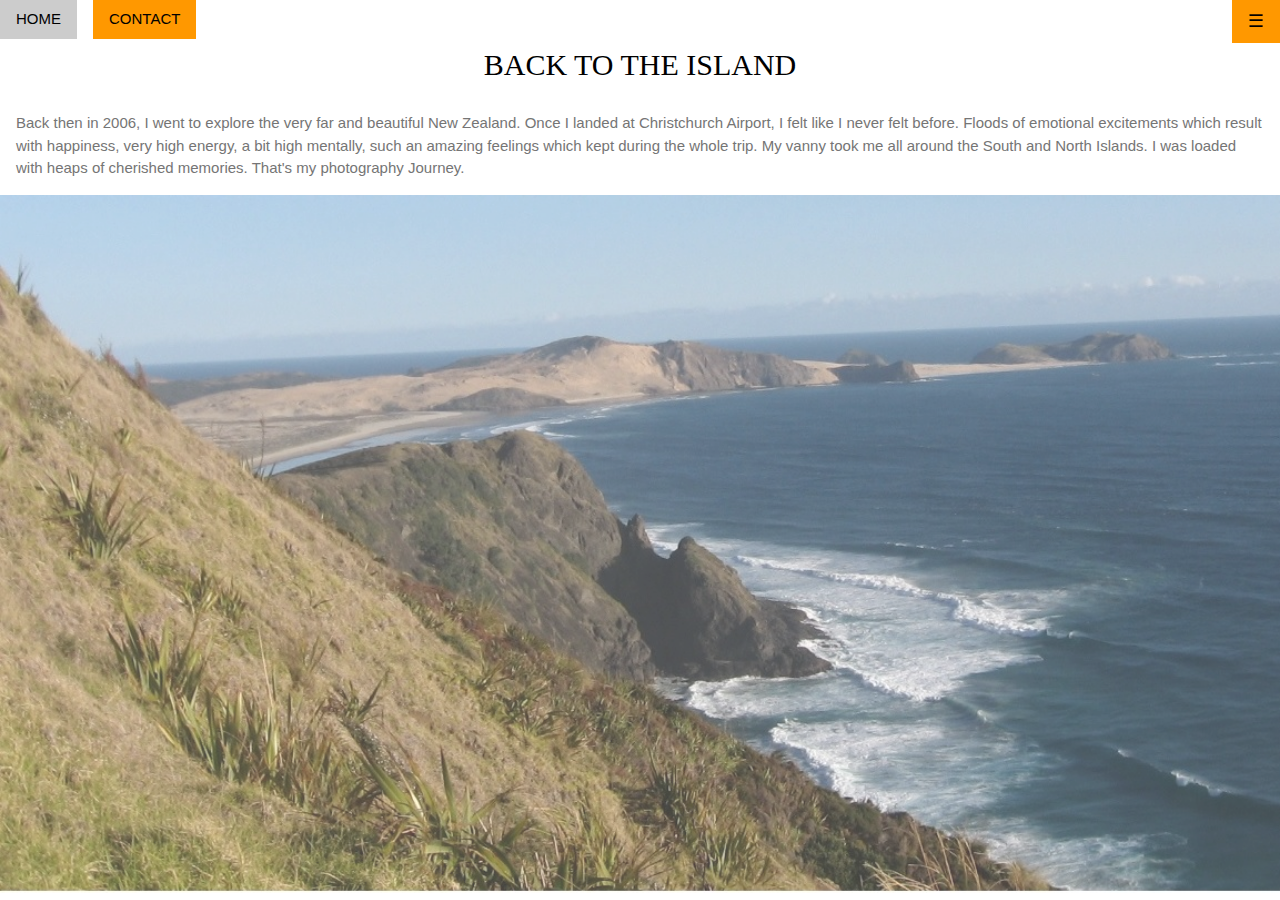
<file: index.html>
<!DOCTYPE html>
<html lang="en">
	<Head>
	<meta charset="UTF-8">
	<title>MY STORY</title>
	<meta name="viewport" content="width=device-width,initial-scale=1">
	<link rel="stylesheet" href="https://www.w3schools.com/w3css/4/w3.css">
	
	<link rel="shortcut icon" href="images/favicon.ico" type="image/x-icon">
	<link rel="icon" href="Images/favicon.ico" type="image/x-icon">
	<style>
		body {font-family: 'Niconne', cursive, ;} 
		h1,h2,h3	{font-family: 'Niconne', cursive; }
	</style>
	</Head>
	
	<body>

	<!-- HOME tab Sits on left top corner) -->
	<div class="w3-top w3-bar">
		<a href="#home"	 		class="w3-bar-item w3-button w3-padding w3-orange w3-margin-right ">HOME</a>
		<a href="contact.html"  class="w3-bar-item w3-button w3-padding w3-orange w3-margin-right">CONTACT</a>
		
		<!-- Create  top corner) -->
		<div class="w3-sidebar w3-bar-block w3-card w3-animate-right" style="display:none;right:0;" id="rightMenu">
		<button onclick="closeRightMenu()" class="w3-bar-item w3-button w3-panel w3-hover-green w3-black w3-large">Close &times;</button>
		
		<a href="auckland.html" 			class="w3-bar-item w3-button w3-hover-red">			AUCKLAND</a>
			<a href="coromondel peninsula.html"	class="w3-bar-item w3-button w3-hover-purple">	COROMONDEL PENINSULA</a>
			<a href="funny.html"				class="w3-bar-item w3-button w3-hover-green">	FUNNY</a>
			<a href="hanmer springs.html" 		class="w3-bar-item w3-button w3-hover-blue">	HANMER SPRINGS</a>
			<a href="local animals.html" 		class="w3-bar-item w3-button w3-hover-cyan">	LOCAL ANIMALS</a>
			<a href="local transportation.html" class="w3-bar-item w3-button w3-hover-teal">	LOCAL TRANSPORTATION</a>
			<a href="post cards.html" 			class="w3-bar-item w3-button w3-hover-khaki">	POST CARDS</a>
			<a href="rotorua.html" 				class="w3-bar-item w3-button w3-hover-yellow">	ROTORUA</a>
			<a href="waterfalls.html" 			class="w3-bar-item w3-button w3-hover-brown"> 	WATERFALLS</a>
			</div>

		<div class="w3-white">
		<button class="w3-button w3-orange w3-large w3-right" onclick="openRightMenu()">&#9776;</button>
		</div>
	</div>


	<!-- Start Content -->
	<div id="home"">
	</div>
	
	<!-- TITLE plus Image -->
	<div class="w3-padding-top-32">
	<h2 class="w3-center">BACK TO THE ISLAND</h2>
	<div class="w3-container w3-text-grey">
	<p>Back then in 2006, I went to explore the very far and beautiful New Zealand. Once I landed at Christchurch Airport, I felt like I never felt before. Floods of emotional excitements which result with happiness, very high energy, a bit high mentally, such an amazing feelings which kept during the whole trip.
		My vanny took me all around the South and North Islands. I was loaded with heaps of cherished memories. That's my photography Journey.</p>
	</div>
		<img src="images/elements01.jpg" class=" w3-image w3-opacity-min" alt="NZ BEACH" style="width:100%">
	</div>
		
	
	 

	<!-- End Content -->
	<script>
	function openRightMenu() {
	document.getElementById("rightMenu").style.display = "block";
	}

	function closeRightMenu() {
	document.getElementById("rightMenu").style.display = "none";
	}
	</script>

</body>
</html>
</file>
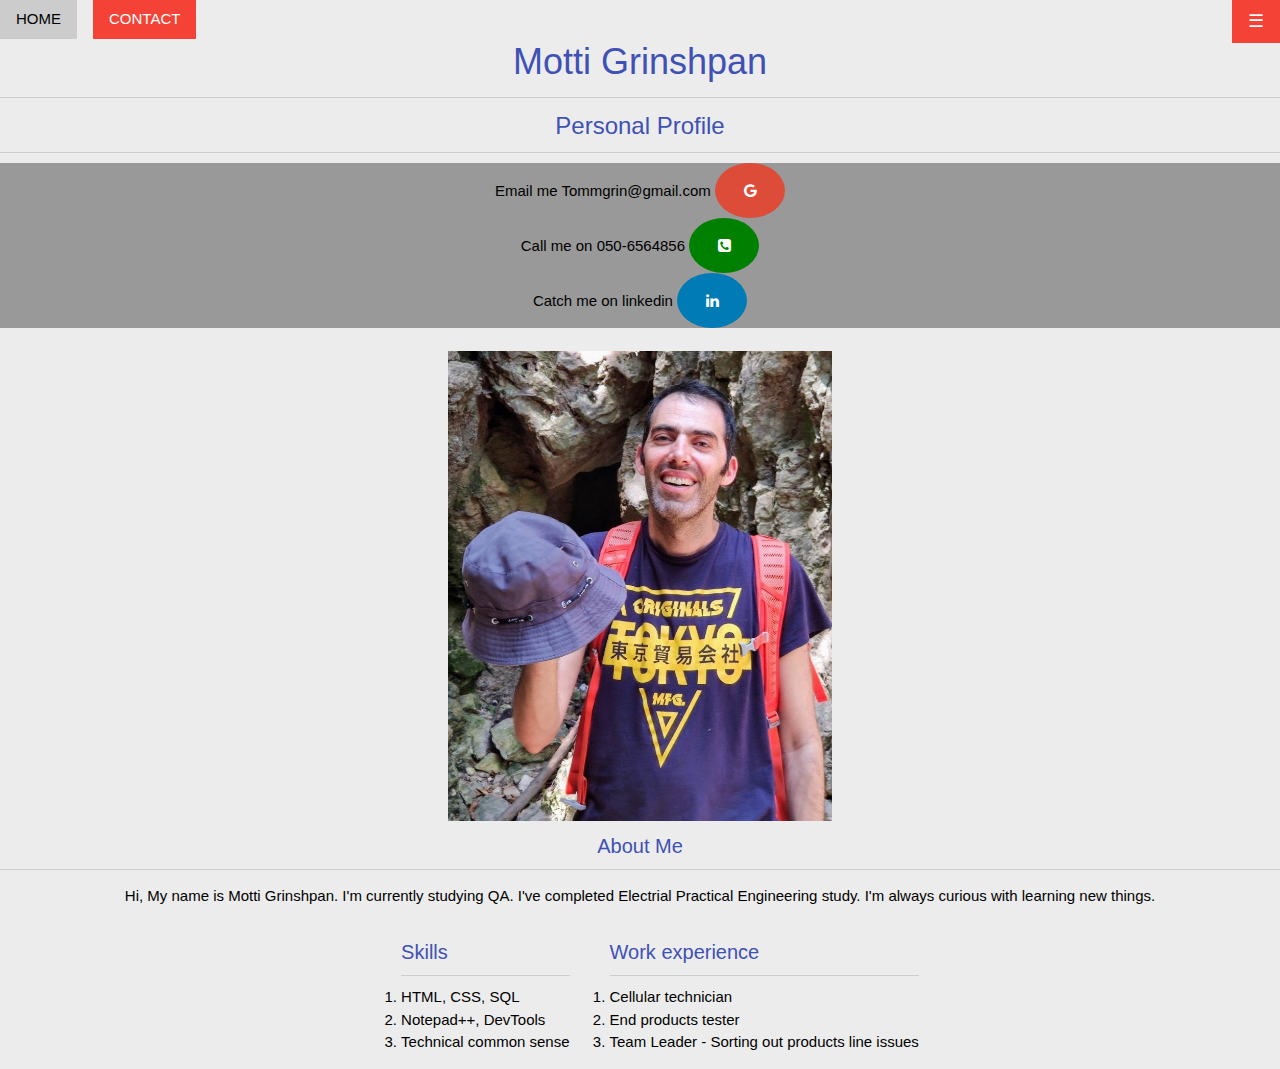
<file: contact.html>
<!DOCTYPE html>
<html lang="en">
	<Head>
	<meta charset="UTF-8">
		<title>Motti's Profile</title>
		<link rel="stylesheet" href="contact.css">
		<meta name="viewport" content="width=device-width, initial-scale=1.0">
		<link rel="stylesheet" href="https://cdnjs.cloudflare.com/ajax/libs/font-awesome/4.7.0/css/font-awesome.min.css">	<!-- Add icon library to style linkdn button -->
		<script type="text/javascript" src="https://platform.linkedin.com/badges/js/profile.js" async defer></script> 		<!-- Make LinkedIn Profile Badge -->
		<link rel="stylesheet" href="https://www.w3schools.com/w3css/4/w3.css">												<!-- using W3.CSS in the web site -->

		<link rel="shortcut icon" href="images/favicon.ico" type="image/x-icon">
		<link rel="icon" href="Images/favicon.ico" type="image/x-icon">
		
		
		<style>
			.fa {
			padding: 20px;
			
			width: 70px;
			text-align: center;
			text-decoration: none;
			
			border-radius: 50%;
			}

			.fa:hover {
			opacity: 0.7;
			}

			.fa-google {
			background: #dd4b39;
			color: white;
			}
			
			.fa-phone-square {
			background: #008000;
			color: white;
			}

			.fa-linkedin {
			background: #007bb5;
			color: white;
			}		
						
		</style>
		
		
	</head>

	<Body>	
		<div class="w3-top w3-bar">
		<a href="index.html"	 	class="w3-bar-item w3-button w3-padding w3-red w3-margin-right ">HOME</a> 
		<a href="contact.html"	 	class="w3-bar-item w3-button w3-padding w3-red w3-margin-right ">CONTACT</a>
	
			<!-- Create  top corner) -->
			<div class="w3-sidebar w3-bar-block w3-card w3-animate-right" style="display:none;right:0;" id="rightMenu">
			<button onclick="closeRightMenu()" class="w3-bar-item w3-button w3-panel w3-hover-gray w3-black w3-large">Close &times;</button>
			
			<a href="auckland.html" 			class="w3-bar-item w3-button w3-hover-red">		AUCKLAND</a>
			<a href="coromondel peninsula.html"	class="w3-bar-item w3-button w3-hover-purple">	COROMONDEL PENINSULA</a>
			<a href="funny.html"				class="w3-bar-item w3-button w3-hover-green">	FUNNY</a>
			<a href="hanmer springs.html" 		class="w3-bar-item w3-button w3-hover-blue">	HANMER SPRINGS</a>
			<a href="local animals.html" 		class="w3-bar-item w3-button w3-hover-cyan">	LOCAL ANIMALS</a>
			<a href="local transportation.html" class="w3-bar-item w3-button w3-hover-teal">	LOCAL TRANSPORTATION</a>
			<a href="post cards.html" 			class="w3-bar-item w3-button w3-hover-khaki">	POST CARDS</a>
			<a href="rotorua.html" 				class="w3-bar-item w3-button w3-hover-yellow">	ROTORUA</a>
			<a href="waterfalls.html" 			class="w3-bar-item w3-button w3-hover-pale-red">WATERFALLS</a>
			</div>
		
			<div class="w3-white">
			<button class="w3-button w3-red w3-large w3-right" onclick="openRightMenu()">&#9776;</button>
			</div>
		</div>

		<div class="container">
		<h1>Motti Grinshpan</h1>
		<h3>Personal Profile</h3>
		                    
			<div class="container listFlex des">
			Email me Tommgrin@gmail.com 	<a href="mailto:tommgrin@gmail.com" class="fa fa-google"></a>	 </br>
			Call me on 050-6564856 <a href="tel:+972506564856" 		class='fa fa-phone-square'></a></br>
			Catch me on linkedin <a href="https://il.linkedin.com/in/motti-grinshpan-a407721b9?trk=profile-badge" class="fa fa-linkedin"></a>
			</div>
		
		
		</br><image src = profile_photo.jpg></image>
		
		<h4>About Me</h4>
		<p>Hi, My name is Motti Grinshpan. I'm currently studying QA. I've completed Electrial Practical Engineering study. I'm always curious with learning new things.</p>
		</div>
		
		<div class="listFlex">
			<div>
			<ol><h4>Skills</h4>
			<li>HTML, CSS, SQL</li>
			<li>Notepad++, DevTools</li>
			<li>Technical common sense</li>
			</ol>
			</div>
    
			<div>
			<ol><h4>Work experience</h4>
			<li>Cellular technician</li>
			<li>End products tester</li>
			<li>Team Leader - Sorting out products line issues</li>
			</ol>
			</div>
		</div>
		
		<script>
		function openRightMenu() {
		document.getElementById("rightMenu").style.display = "block";
		}

		function closeRightMenu() {
		document.getElementById("rightMenu").style.display = "none";
		}
		</script>
	</Body>
</html>
</file>
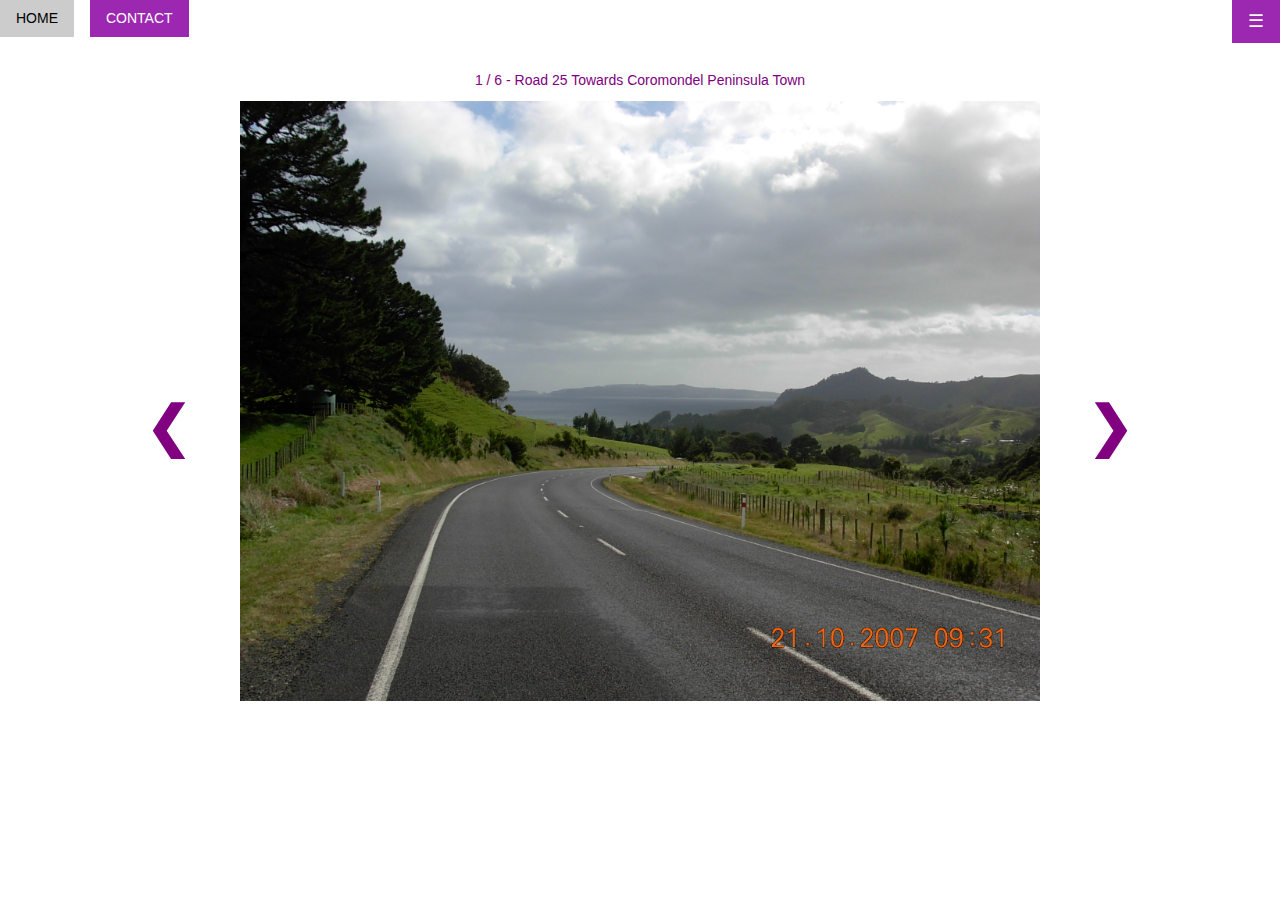
<file: coromondel peninsula.html>
<!DOCTYPE html>
<html lang="en">
	<Head>
	<title>COROMONDEL PENINSULA</title>
	<meta charset="UTF-8">
	<meta name="viewport" content="width=device-width,initial-scale=1">
	<link rel="stylesheet" href="https://www.w3schools.com/w3css/4/w3.css">

	<style>

	body,html	{height: 100%; margin: 0; font-size: 14px;  	}
	.mySlides {display: none}

	.slideshow-container {
	max-width: 1000px;
	position: relative;
	margin: auto;
	}

	
	.prev, .next {
	cursor: pointer;
	position: absolute;
	top: 60%;
	width: auto;
	padding: 6px;
	margin-top: -42px;
	color: purple;
	font-weight: bold;
	font-size: 55px;
	transition: 0.6s ease;
	border-radius: 0 3px 3px 0;
	user-select: none; 	 
	}

	
	.next {
	right: 0;
	border-radius: 3px 0 0 3px;
	}

	
	.prev:hover, .next:hover {
	background-color: rgba(0,0,0,0.8);
	}

	
	.numbertext {
	color: purple;
	padding: 70px 0px 10px 0px;
	text-align: center;
	}

	/* Fading animation once photo change */
	.fade {
	-webkit-animation-name: fade;
  -	webkit-animation-duration: 1.5s;
	animation-name: fade;
	animation-duration: 1.5s;
	}

	@-webkit-keyframes fade {
	from {opacity: .4} 
	to {opacity: 1}
	}

	@keyframes fade {
	from {opacity: .4} 
	to {opacity: 1}
	}

	/* On smaller screens, decrease text size */
	@media only screen and (max-width: 300px) {
	.prev, .next,.text {font-size: 11px}
	}

	.nav {	display: flex;  } /* strech display from 1 end to another end*/
	
	.nav a {					/* inside attribute "a" frame will have space 10up 13.5 left/right and writing will be centerzied*/
		padding: 10px 13.5px;
		text-decoration: none;	
		text-align: center;
    	}

	.nav a:hover {		background-color: orange; color: white; } /* those colors will appear, once you put mouse on A attribute */
		
	.center {
	display: block;
	margin-left: auto;
	margin-right: auto;
	width: 80%;
	}
	</style></head>
	
	<body>
		
	<div class="w3-top w3-bar">
	<a href="index.html"	 	class="w3-bar-item w3-button w3-padding w3-purple w3-margin-right ">HOME</a> 
	<a href="contact.html"	 	class="w3-bar-item w3-button w3-padding w3-purple w3-margin-right ">CONTACT</a>
	
			<!-- Create  top corner) -->
			<div class="w3-sidebar w3-bar-block w3-card w3-animate-right" style="display:none;right:0;" id="rightMenu">
			<button onclick="closeRightMenu()" class="w3-bar-item w3-button w3-panel w3-hover-gray w3-black w3-large">Close &times;</button>
			
			<a href="auckland.html" 			class="w3-bar-item w3-button w3-hover-red">		AUCKLAND</a>
			<a href="coromondel peninsula.html"	class="w3-bar-item w3-button w3-hover-purple">	COROMONDEL PENINSULA</a>
			<a href="funny.html"				class="w3-bar-item w3-button w3-hover-green">	FUNNY</a>
			<a href="hanmer springs.html" 		class="w3-bar-item w3-button w3-hover-blue">	HANMER SPRINGS</a>
			<a href="local animals.html" 		class="w3-bar-item w3-button w3-hover-cyan">	LOCAL ANIMALS</a>
			<a href="local transportation.html" class="w3-bar-item w3-button w3-hover-teal">	LOCAL TRANSPORTATION</a>
			<a href="post cards.html" 			class="w3-bar-item w3-button w3-hover-khaki">	POST CARDS</a>
			<a href="rotorua.html" 				class="w3-bar-item w3-button w3-hover-yellow">	ROTORUA</a>
			<a href="waterfalls.html" 			class="w3-bar-item w3-button w3-hover-brown">	WATERFALLS</a>
			</div>
		
			<div class="w3-white">
			<button class="w3-button w3-purple w3-large w3-right" onclick="openRightMenu()">&#9776;</button>
			</div>
	</div>
	
	<!-- Start Content -->
	<div id="home""> </div>

	<div class="slideshow-container">
		<div class="mySlides fade center">
		<div class="numbertext">1 / 6	- Road 25 Towards Coromondel Peninsula Town</div>
		<img src="images/coromondel01.jpg" style="width:100%">
		</div>

		<div class="mySlides fade center">
		<div class="numbertext">2 / 6 - Road 25 Side View Towards Coromondel Peninsula</div>
		<img src="images/coromondel02.jpg" style="width:100%">
		</div>

		<div class="mySlides fade center">
		<div class="numbertext">3 / 6 - Cathedral Cove Walk View</div>
		<img src="images/coromondel03.jpg" style="width:100%">
		</div>

		<div class="mySlides fade center">
		<div class="numbertext">4 / 6 - Cathedral Cove Track</div>
		<img src="images/coromondel04.jpg" style="width:100%">
		</div>

		<div class="mySlides fade center">
		<div class="numbertext">5 / 6 - Cathedral Cove Beach</div>
		<img src="images/coromondel05.jpg" style="width:100%">
		</div>

		<div class="mySlides fade center">
		<div class="numbertext">6 / 6 - Coromondel Peninsula Town</div>
		<img src="images/coromondel06.jpg" style="width:100%">
		</div>
	
		<a class="prev" onclick="plusSlides(-1)">&#10094;</a>
		<a class="next" onclick="plusSlides(1)">&#10095;</a>
	</div>
	<br>


	<script>
		function openRightMenu() {
		document.getElementById("rightMenu").style.display = "block";
		}

		function closeRightMenu() {
		document.getElementById("rightMenu").style.display = "none";
		}
	
		var slideIndex = 1;
		showSlides(slideIndex);

		function plusSlides(n) {
		showSlides(slideIndex += n);
		}

		function currentSlide(n) {
		showSlides(slideIndex = n);
		}

		function showSlides(n) {
		var i;
		var slides = document.getElementsByClassName("mySlides");
		if (n > slides.length) {slideIndex = 1}    
		if (n < 1) {slideIndex = slides.length}
		for (i = 0; i < slides.length; i++) {
		slides[i].style.display = "none";  
		}
		
		slides[slideIndex-1].style.display = "block";  
		}
	</script>
	</body>
</html>
</file>
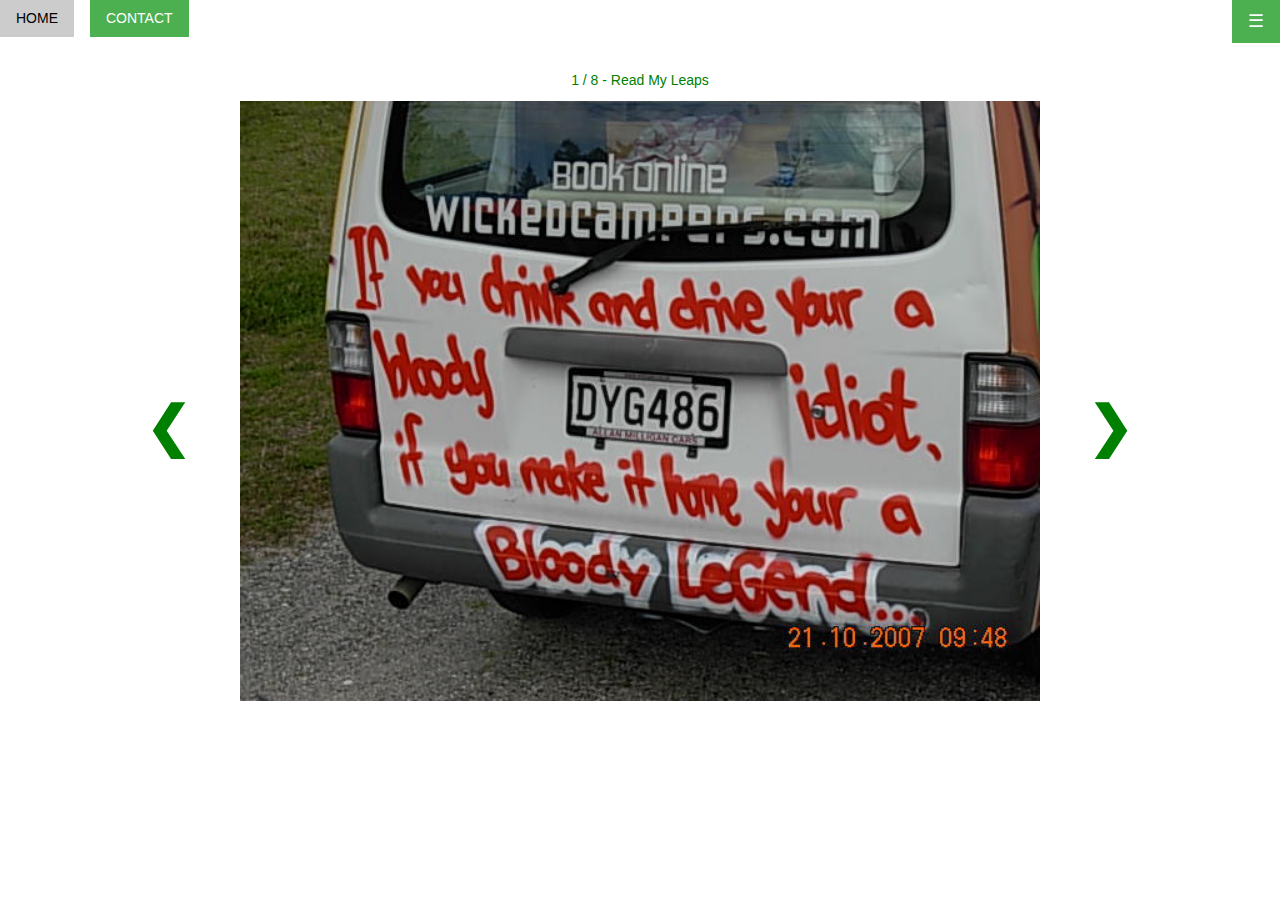
<file: funny.html>
<!DOCTYPE html>
<html lang="en">
	<Head>
	<title>FUNNY STUFF</title>
	<meta charset="UTF-8">
	<meta name="viewport" content="width=device-width,initial-scale=1">
	<link rel="stylesheet" href="https://www.w3schools.com/w3css/4/w3.css">

	<style>

	body,html	{height: 100%; margin: 0; font-size: 14px;  	}
	.mySlides {display: none}

	
	.slideshow-container {
	max-width: 1000px;
	position: relative;
	margin: auto;
	}

	
	.prev, .next {
	cursor: pointer;
	position: absolute;
	top: 60%;
	width: auto;
	padding: 6px;
	margin-top: -42px;
	color: green;
	font-weight: bold;
	font-size: 55px;
	transition: 0.6s ease;
	border-radius: 0 3px 3px 0;
	user-select: none; 	 
	}

	
	.next {
	right: 0;
	border-radius: 3px 0 0 3px;
	}

	
	.prev:hover, .next:hover {
	background-color: rgba(0,0,0,0.8);
	}

	
	.numbertext {
	color: green;
	padding: 70px 0px 10px 0px;
	text-align: center;
	}

	/* Fading animation once photo change */
	.fade {
	-webkit-animation-name: fade;
  -	webkit-animation-duration: 1.5s;
	animation-name: fade;
	animation-duration: 1.5s;
	}

	@-webkit-keyframes fade {
	from {opacity: .4} 
	to {opacity: 1}
	}

	@keyframes fade {
	from {opacity: .4} 
	to {opacity: 1}
	}

	/* On smaller screens, decrease text size */
	@media only screen and (max-width: 300px) {
	.prev, .next,.text {font-size: 11px}
	}

	.nav {	display: flex;  } /* strech display from 1 end to another end*/
	
	.nav a {					/* inside attribute "a" frame will have space 10up 13.5 left/right and writing will be centerzied*/
		padding: 10px 13.5px;
		text-decoration: none;	
		text-align: center;
    	}

	.nav a:hover {		background-color: green; color: white; } /* those colors will appear, once you put mouse on A attribute */
		
	.center {
	display: block;
	margin-left: auto;
	margin-right: auto;
	width: 80%;
	}
	</style></head>
	
	<body>
		
	<div class="w3-top w3-bar">
	<a href="index.html"	 	class="w3-bar-item w3-button w3-padding w3-green w3-margin-right ">HOME</a>	
	<a href="contact.html"	 	class="w3-bar-item w3-button w3-padding w3-green w3-margin-right ">CONTACT</a>
		 
			<!-- Create  top corner) -->
			<div class="w3-sidebar w3-bar-block w3-card w3-animate-right" style="display:none;right:0;" id="rightMenu">
			<button onclick="closeRightMenu()" class="w3-bar-item w3-button w3-panel w3-hover-gray w3-black w3-large">Close &times;</button>
			
			<a href="auckland.html" 			class="w3-bar-item w3-button w3-hover-red">		AUCKLAND</a>
			<a href="coromondel peninsula.html"	class="w3-bar-item w3-button w3-hover-purple">	COROMONDEL PENINSULA</a>
			<a href="funny.html"				class="w3-bar-item w3-button w3-hover-green">	FUNNY</a>
			<a href="hanmer springs.html" 		class="w3-bar-item w3-button w3-hover-blue">	HANMER SPRINGS</a>
			<a href="local animals.html" 		class="w3-bar-item w3-button w3-hover-cyan">	LOCAL ANIMALS</a>
			<a href="local transportation.html" class="w3-bar-item w3-button w3-hover-teal">	LOCAL TRANSPORTATION</a>
			<a href="post cards.html" 			class="w3-bar-item w3-button w3-hover-khaki">	POST CARDS</a>
			<a href="rotorua.html" 				class="w3-bar-item w3-button w3-hover-yellow">	ROTORUA</a>
			<a href="waterfalls.html" 			class="w3-bar-item w3-button w3-hover-brown">WATERFALLS</a>
			</div>
			
			<div class="w3-white">
			<button class="w3-button w3-green w3-large w3-right" onclick="openRightMenu()">&#9776;</button>
			</div>
	</div>
	
	<!-- Start Content -->
	<div id="home""> </div>

	<div class="slideshow-container">
		<div class="mySlides fade center">
		<div class="numbertext">1 / 8 - Read My Leaps</div>
		<img src="images/funny01.jpg" style="width:100%">
		</div>

		<div class="mySlides fade center">
		<div class="numbertext">2 / 8 - Yeah, That's  Cutie Me</div>
		<img width="800" height="600" src="images/funny02.jpg" style="width:100%">
		</div>

		<div class="mySlides fade center">
		<div class="numbertext">3 / 8 - I Will Never Fall Or Break Down</div>
		<img width="800" height="600" src="images/funny03.jpg" style="width:100%">
		</div>

		<div class="mySlides fade center">
		<div class="numbertext">4 / 8 - I'm Watching You!</div>
		<img width="800" height="600" src="images/funny04.jpg" style="width:100%">
		</div>

		<div class="mySlides fade center">
		<div class="numbertext">5 / 8 - 'C'mon, Join Us</div>
		<img  src="images/funny05.jpg" style="width:100%">
		</div>

		<div class="mySlides fade center">
		<div class="numbertext">6 / 8 - How Many Coins There Are There?</div>
		<img  src="images/funny06.jpg" style="width:100%">
		</div>
	
		<div class="mySlides fade center">
		<div class="numbertext">7 / 8 - What do you call blessed alcohol? The holy spirit</div>
		<img  src="images/funny07.jpg" style="width:100%">
		</div>
		
		<div class="mySlides fade center">
		<div class="numbertext">8 / 8 - I've Met This Young Lady While I Was In The Mountains</div>
		<img width="800" height="600" src="images/funny08.jpg" style="width:100%">
		</div>
		
		<a class="prev" onclick="plusSlides(-1)">&#10094;</a>
		<a class="next" onclick="plusSlides(1)">&#10095;</a>
	</div>
	<br>


	<script>
		function openRightMenu() {
		document.getElementById("rightMenu").style.display = "block";
		}

		function closeRightMenu() {
		document.getElementById("rightMenu").style.display = "none";
		}
	
		var slideIndex = 1;
		showSlides(slideIndex);

		function plusSlides(n) {
		showSlides(slideIndex += n);
		}

		function currentSlide(n) {
		showSlides(slideIndex = n);
		}

		function showSlides(n) {
		var i;
		var slides = document.getElementsByClassName("mySlides");
		if (n > slides.length) {slideIndex = 1}    
		if (n < 1) {slideIndex = slides.length}
		for (i = 0; i < slides.length; i++) {
		slides[i].style.display = "none";  
		}
		
		slides[slideIndex-1].style.display = "block";  
		
		}
	</script>
	</body>
</html>
</file>
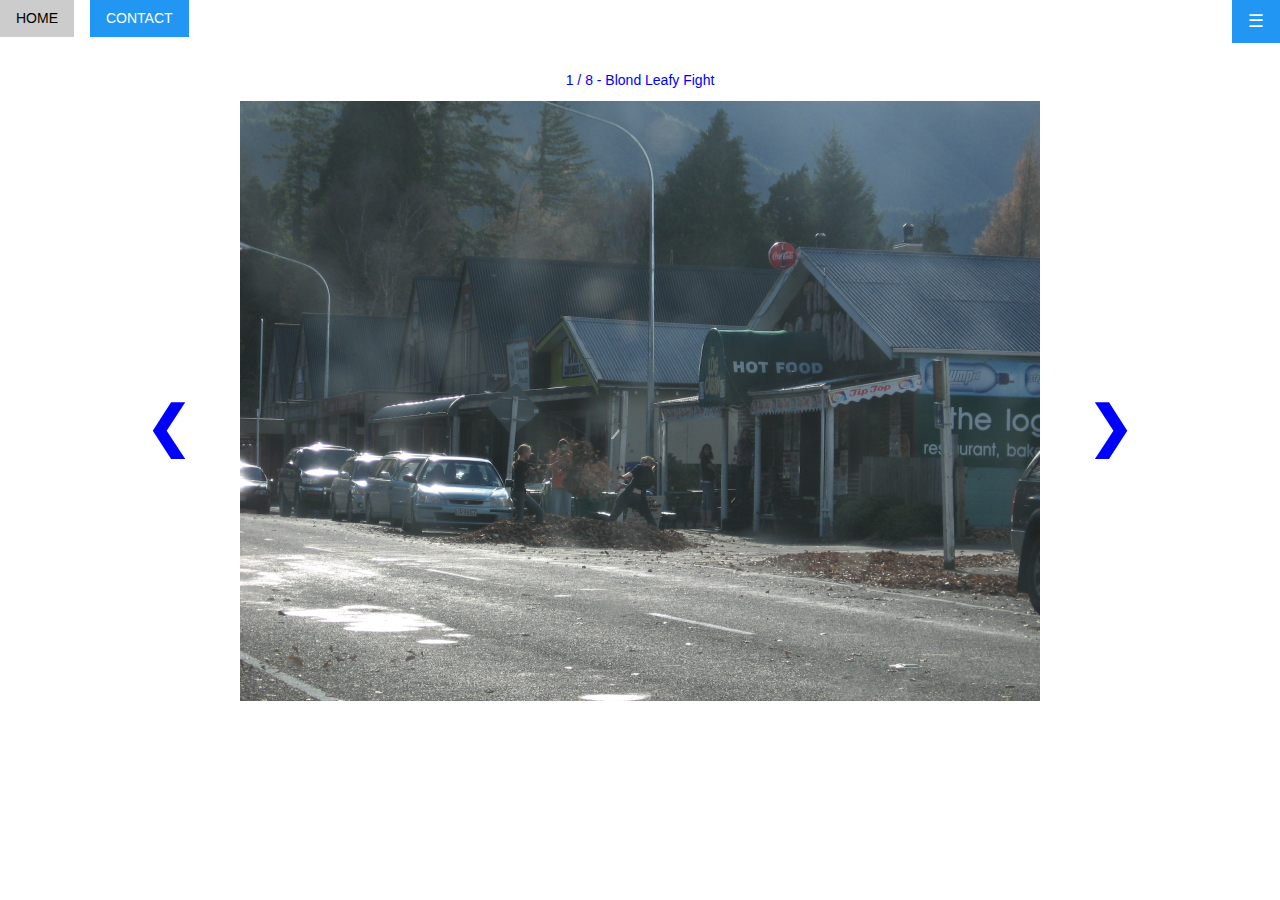
<file: hanmer springs.html>
<!DOCTYPE html>
<html lang="en">
	<Head>
	<title>HANMER SPRINGS</title>
	<meta charset="UTF-8">
	<meta name="viewport" content="width=device-width,initial-scale=1">
	<link rel="stylesheet" href="https://www.w3schools.com/w3css/4/w3.css">

	<style>

	body,html	{height: 100%; margin: 0; font-size: 14px;  	}
	.mySlides {display: none}

	
	.slideshow-container {
	max-width: 1000px;
	position: relative;
	margin: auto;
	}

	
	.prev, .next {
	cursor: pointer;
	position: absolute;
	top: 60%;
	width: auto;
	padding: 6px;
	margin-top: -42px;
	color: blue;
	font-weight: bold;
	font-size: 55px;
	transition: 0.6s ease;
	border-radius: 0 3px 3px 0;
	user-select: none; 	 
	}

	
	.next {
	right: 0;
	border-radius: 3px 0 0 3px;
	}

	
	.prev:hover, .next:hover {
	background-color: rgba(0,0,0,0.8);
	}

	
	.numbertext {
	color: blue;
	padding: 70px 0px 10px 0px;
	text-align: center;
	}

	/* Fading animation once photo change */
	.fade {
	-webkit-animation-name: fade;
  -	webkit-animation-duration: 1.5s;
	animation-name: fade;
	animation-duration: 1.5s;
	}

	@-webkit-keyframes fade {
	from {opacity: .4} 
	to {opacity: 1}
	}

	@keyframes fade {
	from {opacity: .4} 
	to {opacity: 1}
	}

	/* On smaller screens, decrease text size */
	@media only screen and (max-width: 300px) {
	.prev, .next,.text {font-size: 11px}
	}

	.nav {	display: flex;  } /* strech display from 1 end to another end*/
	
	.nav a {					/* inside attribute "a" frame will have space 10up 13.5 left/right and writing will be centerzied*/
		padding: 10px 13.5px;
		text-decoration: none;	
		text-align: center;
    	}

	.nav a:hover {		background-color: blue; color: white; } /* those colors will appear, once you put mouse on A attribute */
		
	.center {
	display: block;
	margin-left: auto;
	margin-right: auto;
	width: 80%;
	}
	</style></head>
	
	<body>
		
	<div class="w3-top w3-bar">
	<a href="index.html"	 	class="w3-bar-item w3-button w3-padding w3-blue w3-margin-right ">HOME</a>	
	<a href="contact.html"	 	class="w3-bar-item w3-button w3-padding w3-blue w3-margin-right ">CONTACT</a>
	
			<!-- Create  top corner) -->
			<div class="w3-sidebar w3-bar-block w3-card w3-animate-right" style="display:none;right:0;" id="rightMenu">
			<button onclick="closeRightMenu()" class="w3-bar-item w3-button w3-panel w3-hover-gray w3-black w3-large">Close &times;</button>
			
			<a href="auckland.html" 			class="w3-bar-item w3-button w3-hover-red">		AUCKLAND</a>
			<a href="coromondel peninsula.html"	class="w3-bar-item w3-button w3-hover-purple">	COROMONDEL PENINSULA</a>
			<a href="funny.html"				class="w3-bar-item w3-button w3-hover-green">	FUNNY</a>
			<a href="hanmer springs.html" 		class="w3-bar-item w3-button w3-hover-blue">	HANMER SPRINGS</a>
			<a href="local animals.html" 		class="w3-bar-item w3-button w3-hover-cyan">	LOCAL ANIMALS</a>
			<a href="local transportation.html" class="w3-bar-item w3-button w3-hover-teal">	LOCAL TRANSPORTATION</a>
			<a href="post cards.html" 			class="w3-bar-item w3-button w3-hover-khaki">	POST CARDS</a>
			<a href="rotorua.html" 				class="w3-bar-item w3-button w3-hover-yellow">	ROTORUA</a>
			<a href="waterfalls.html" 			class="w3-bar-item w3-button w3-hover-brown">WATERFALLS</a>
			</div>
			
			<div class="w3-white">
			<button class="w3-button w3-blue w3-large w3-right" onclick="openRightMenu()">&#9776;</button>
			</div>
	</div>
	
	<!-- Start Content -->
	<div id="home""> </div>

	<div class="slideshow-container">
		<div class="mySlides fade center">
		<div class="numbertext">1 / 8 - Blond Leafy Fight</div>
		<img src="images/hanmer springs01.jpg" style="width:100%">
		
		</div>

		<div class="mySlides fade center">
		<div class="numbertext">2 / 8 - Beautiful Rainbow</div>
		<img src="images/hanmer springs02.jpg" style="width:100%">
		</div>

		<div class="mySlides fade center">
		<div class="numbertext">3 / 8 - Hanmer Springs Hot Spring</div>
		<img src="images/hanmer springs03.jpg" style="width:100%">
		</div>

		<div class="mySlides fade center">
		<div class="numbertext">4 / 8 - Hanmer Springs Snow Storm Cover My Van</div>
		<img  src="images/hanmer springs04.jpg" style="width:100%">
		</div>

		<div class="mySlides fade center">
		<div class="numbertext">5 / 8 - Hanmer Springs Snowy Bridge </div>
		<img width="800" height="600" src="images/hanmer springs05.jpg" style="width:100%">
		</div>

		<div class="mySlides fade center">
		<div class="numbertext">6 / 8 - Hanmer Springs Snowy Pincin</div>
		<img width="800" height="600" src="images/hanmer springs06.jpg" style="width:100%">
		</div>
	
		<div class="mySlides fade center">
		<div class="numbertext">7 / 8 - Hanmer Springs </div>
		<img width="800" height="600" src="images/hanmer springs07.jpg" style="width:100%">
		</div>
	
		<div class="mySlides fade center">
		<div class="numbertext">8 / 8 - Hanmer Springs Backyard Town</div>
		<img src="images/hanmer springs08.jpg" style="width:100%">
		</div>

		<a class="prev" onclick="plusSlides(-1)">&#10094;</a>
		<a class="next" onclick="plusSlides(1)">&#10095;</a>
	</div>
	<br>


	<script>
		function openRightMenu() {
		document.getElementById("rightMenu").style.display = "block";
		}

		function closeRightMenu() {
		document.getElementById("rightMenu").style.display = "none";
		}
	
		var slideIndex = 1;
		showSlides(slideIndex);

		function plusSlides(n) {
		showSlides(slideIndex += n);
		}

		function currentSlide(n) {
		showSlides(slideIndex = n);
		}

		function showSlides(n) {
		var i;
		var slides = document.getElementsByClassName("mySlides");
		if (n > slides.length) {slideIndex = 1}    
		if (n < 1) {slideIndex = slides.length}
		for (i = 0; i < slides.length; i++) {
		slides[i].style.display = "none";  
		}
		
		slides[slideIndex-1].style.display = "block";  
		}
	</script>
	</body>
</html>
</file>
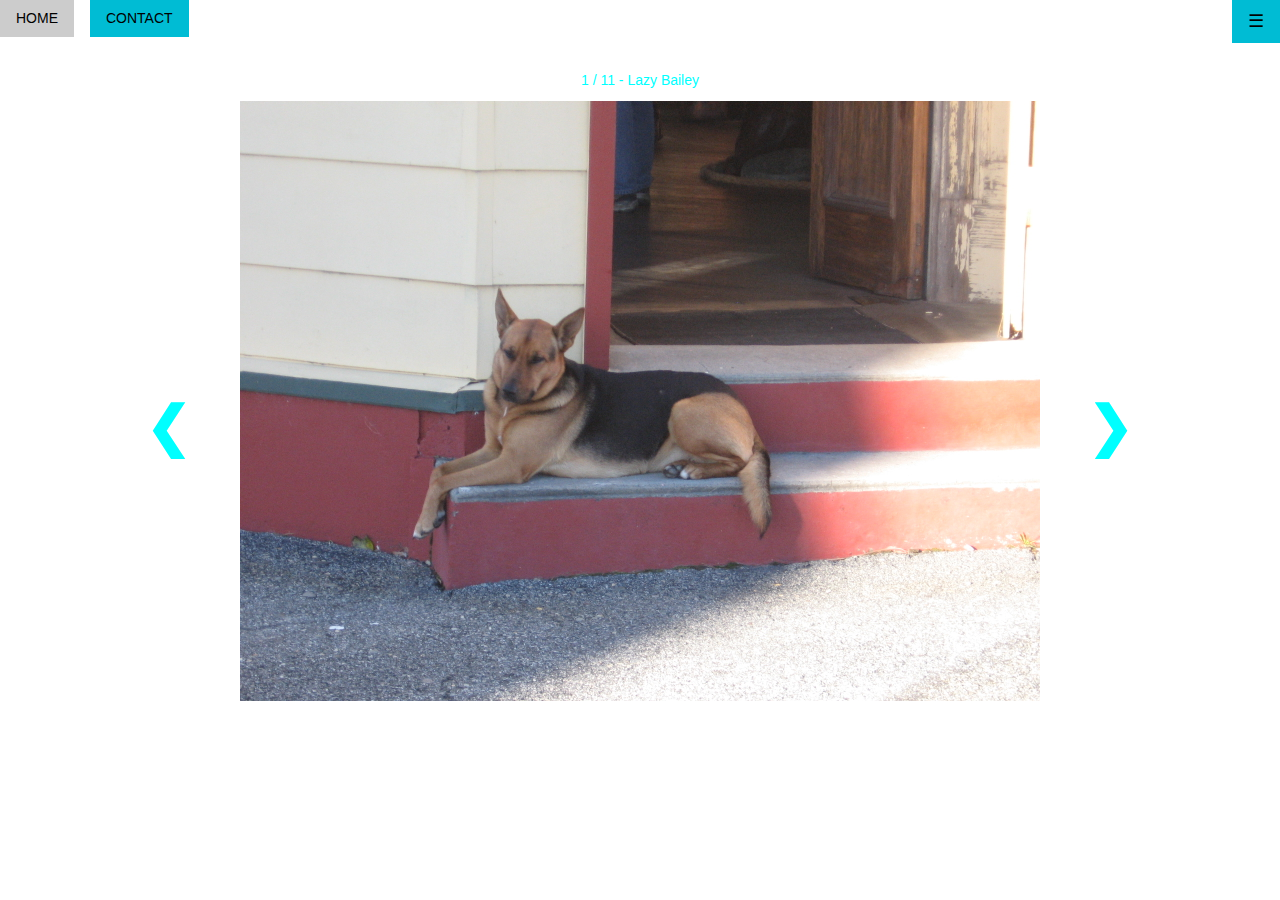
<file: local animals.html>
<!DOCTYPE html>
<html lang="en">
	<Head>
	<title>LOCAL ANIMALS</title>
	<meta charset="UTF-8">
	<meta name="viewport" content="width=device-width,initial-scale=1">
	<link rel="stylesheet" href="https://www.w3schools.com/w3css/4/w3.css">

	<style>

	body,html	{height: 100%; margin: 0; font-size: 14px;  	}
	.mySlides {display: none}

	
	.slideshow-container {
	max-width: 1000px;
	position: relative;
	margin: auto;
	}

	
	.prev, .next {
	cursor: pointer;
	position: absolute;
	top: 60%;
	width: auto;
	padding: 6px;
	margin-top: -42px;
	color: cyan;
	font-weight: bold;
	font-size: 55px;
	transition: 0.6s ease;
	border-radius: 0 3px 3px 0;
	user-select: none; 	 
	}

	
	.next {
	right: 0;
	border-radius: 3px 0 0 3px;
	}

	
	.prev:hover, .next:hover {
	background-color: rgba(0,0,0,0.8);
	}

	
	.numbertext {
	color: cyan;
	padding: 70px 0px 10px 0px;
	text-align: center;
	}
	
	/* Fading animation once photo change */
	.fade {
	-webkit-animation-name: fade;
  -	webkit-animation-duration: 1.5s;
	animation-name: fade;
	animation-duration: 1.5s;
	}

	@-webkit-keyframes fade {
	from {opacity: .4} 
	to {opacity: 1}
	}

	@keyframes fade {
	from {opacity: .4} 
	to {opacity: 1}
	}

	/* On smaller screens, decrease text size */
	@media only screen and (max-width: 300px) {
	.prev, .next,.text {font-size: 11px}
	}

	.nav {	display: flex;  } /* strech display from 1 end to another end*/
	
	.nav a {					/* inside attribute "a" frame will have space 10up 13.5 left/right and writing will be centerzied*/
		padding: 10px 13.5px;
		text-decoration: none;	
		text-align: center;
    	}

	.nav a:hover {		background-color: cyan; color: white; } /* those colors will appear, once you put mouse on A attribute */
		
	.center {
	display: block;
	margin-left: auto;
	margin-right: auto;
	width: 80%;
	}
	</style></head>
	
	<body>
		
	<div class="w3-top w3-bar">
	<a href="index.html"	 	class="w3-bar-item w3-button w3-padding w3-cyan w3-margin-right ">HOME</a>
	<a href="contact.html"	 	class="w3-bar-item w3-button w3-padding w3-cyan w3-margin-right ">CONTACT</a>
		 
			<!-- Create  top corner) -->
			<div class="w3-sidebar w3-bar-block w3-card w3-animate-right" style="display:none;right:0;" id="rightMenu">
			<button onclick="closeRightMenu()" class="w3-bar-item w3-button w3-panel w3-hover-gray w3-black w3-large">Close &times;</button>
			
			<a href="auckland.html" 			class="w3-bar-item w3-button w3-hover-red">		AUCKLAND</a>
			<a href="coromondel peninsula.html"	class="w3-bar-item w3-button w3-hover-purple">	COROMONDEL PENINSULA</a>
			<a href="funny.html"				class="w3-bar-item w3-button w3-hover-green">	FUNNY</a>
			<a href="hanmer springs.html" 		class="w3-bar-item w3-button w3-hover-blue">	HANMER SPRINGS</a>
			<a href="local animals.html" 		class="w3-bar-item w3-button w3-hover-cyan">	LOCAL ANIMALS</a>
			<a href="local transportation.html" class="w3-bar-item w3-button w3-hover-teal">	LOCAL TRANSPORTATION</a>
			<a href="post cards.html" 			class="w3-bar-item w3-button w3-hover-khaki">	POST CARDS</a>
			<a href="rotorua.html" 				class="w3-bar-item w3-button w3-hover-yellow">	ROTORUA</a>
			<a href="waterfalls.html" 			class="w3-bar-item w3-button w3-hover-brown">WATERFALLS</a>
			</div>
		
			<div class="w3-white">
			<button class="w3-button w3-cyan w3-large w3-right" onclick="openRightMenu()">&#9776;</button>
			</div>
	</div>
	
	<!-- Start Content -->
	<div id="home""> </div>

	<div class="slideshow-container">
		<div class="mySlides fade center">
		<div class="numbertext">1 / 11 - Lazy Bailey</div>
		<img src="images/local animals01.jpg" style="width:100%">
		</div>

		<div class="mySlides fade center">
		<div class="numbertext">2 / 11 - Goose Modelling Seriously Face</div>
		<img src="images/local animals02.jpg" style="width:100%">
		</div>

		<div class="mySlides fade center">
		<div class="numbertext">3 / 11 - Beautiful Swans</div>
		<img src="images/local animals03.jpg" style="width:100%">
		</div>

		<div class="mySlides fade center">
		<div class="numbertext">4 / 11 - Ducky Duck</div>
		<img src="images/local animals04.jpg" style="width:100%">
		</div>

		<div class="mySlides fade center">
		<div class="numbertext">5 / 11 - Kiwi Bird Plays Hide And Seek</div>
		<img src="images/local animals05.jpg" style="width:100%">
		</div>

		<div class="mySlides fade center">
		<div class="numbertext">6 / 11 - Local Pukeko Bird</div>
		<img src="images/local animals06.jpg" style="width:100%">
		</div>
	
		<div class="mySlides fade center">
		<div class="numbertext">7 / 11 - Naughty Kea Bird</div>
		<img src="images/local animals07.jpg" style="width:100%">
		</div>
	
		<div class="mySlides fade center">
		<div class="numbertext">8 / 11 - Quty Felix The Cat </div>
		<img width="800" height="600" src="images/local animals08.jpg" style="width:100%">
		</div>
		
		<div class="mySlides fade center">
		<div class="numbertext">9 / 11 - Ostrich Roster</div>
		<img width="800" height="600" src="images/local animals09.jpg" style="width:100%">
		</div>
		
		<div class="mySlides fade center">
		<div class="numbertext">10 / 11 - Fluck Of Sheep</div>
		<img width="800" height="600" src="images/local animals010.jpg" style="width:100%">
		</div>
		
		<div class="mySlides fade center">
		<div class="numbertext">11 / 11 - Thirsty Rhino</div>
		<img src="images/local animals011.jpg" style="width:100%">
		</div>
								
		<a class="prev" onclick="plusSlides(-1)">&#10094;</a>
		<a class="next" onclick="plusSlides(1)">&#10095;</a>
	</div>
	<br>


	<script>
		function openRightMenu() {
		document.getElementById("rightMenu").style.display = "block";
		}

		function closeRightMenu() {
		document.getElementById("rightMenu").style.display = "none";
		}
	
		var slideIndex = 1;
		showSlides(slideIndex);

		function plusSlides(n) {
		showSlides(slideIndex += n);
		}

		function currentSlide(n) {
		showSlides(slideIndex = n);
		}

		function showSlides(n) {
		var i;
		var slides = document.getElementsByClassName("mySlides");
		if (n > slides.length) {slideIndex = 1}    
		if (n < 1) {slideIndex = slides.length}
		for (i = 0; i < slides.length; i++) {
		slides[i].style.display = "none";  
		}
		
		slides[slideIndex-1].style.display = "block";  
		}
	</script>
	</body>
</html>
</file>
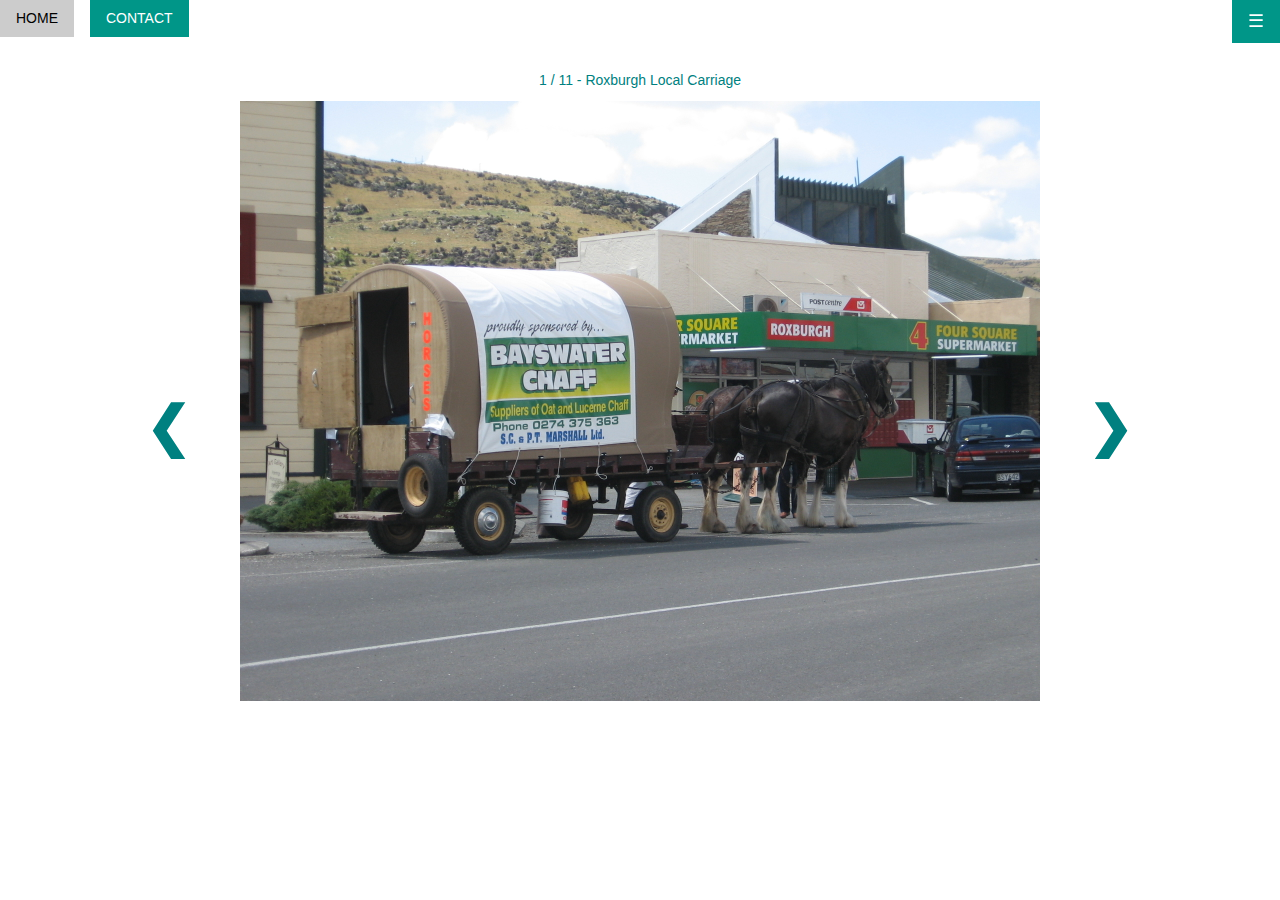
<file: local transportation.html>
<!DOCTYPE html>
<html lang="en">
	<Head>
	<title>LOCAL TRANSPORTATION</title>
	<meta charset="UTF-8">
	<meta name="viewport" content="width=device-width,initial-scale=1">
	<link rel="stylesheet" href="https://www.w3schools.com/w3css/4/w3.css">

	<style>

	body,html	{height: 100%; margin: 0; font-size: 14px;  	}
	.mySlides {display: none}

	
	.slideshow-container {
	max-width: 1000px;
	position: relative;
	margin: auto;
	}

	
	.prev, .next {
	cursor: pointer;
	position: absolute;
	top: 60%;
	width: auto;
	padding: 6px;
	margin-top: -42px;
	color: teal;
	font-weight: bold;
	font-size: 55px;
	transition: 0.6s ease;
	border-radius: 0 3px 3px 0;
	user-select: none; 	 
	}

	
	.next {
	right: 0;
	border-radius: 3px 0 0 3px;
	}

	
	.prev:hover, .next:hover {
	background-color: rgba(0,0,0,0.8);
	}

	
	.numbertext {
	color: teal;
	padding: 70px 0px 10px 0px;
	text-align: center;
	}

	/* Fading animation once photo change */
	.fade {
	-webkit-animation-name: fade;
  -	webkit-animation-duration: 1.5s;
	animation-name: fade;
	animation-duration: 1.5s;
	}

	@-webkit-keyframes fade {
	from {opacity: .4} 
	to {opacity: 1}
	}

	@keyframes fade {
	from {opacity: .4} 
	to {opacity: 1}
	}

	/* On smaller screens, decrease text size */
	@media only screen and (max-width: 300px) {
	.prev, .next,.text {font-size: 11px}
	}

	.nav {	display: flex;  } /* strech display from 1 end to another end*/
	
	.nav a {					/* inside attribute "a" frame will have space 10up 13.5 left/right and writing will be centerzied*/
		padding: 10px 13.5px;
		text-decoration: none;	
		text-align: center;
    	}

	.nav a:hover {		background-color: teal; color: white; } /* those colors will appear, once you put mouse on A attribute */
		
	.center {
	display: block;
	margin-left: auto;
	margin-right: auto;
	width: 80%;
	}
	</style></head>
	
	<body>
		
	<div class="w3-top w3-bar">
	<a href="index.html"	 	class="w3-bar-item w3-button w3-padding w3-teal w3-margin-right ">HOME</a>	
	<a href="contact.html"	 	class="w3-bar-item w3-button w3-padding w3-teal w3-margin-right ">CONTACT</a>
	
			<!-- Create  top corner) -->
			<div class="w3-sidebar w3-bar-block w3-card w3-animate-right" style="display:none;right:0;" id="rightMenu">
			<button onclick="closeRightMenu()" class="w3-bar-item w3-button w3-panel w3-hover-gray w3-black w3-large">Close &times;</button>
			
			<a href="auckland.html" 			class="w3-bar-item w3-button w3-hover-red">		AUCKLAND</a>
			<a href="coromondel peninsula.html"	class="w3-bar-item w3-button w3-hover-purple">	COROMONDEL PENINSULA</a>
			<a href="funny.html"				class="w3-bar-item w3-button w3-hover-green">	FUNNY</a>
			<a href="hanmer springs.html" 		class="w3-bar-item w3-button w3-hover-blue">	HANMER SPRINGS</a>
			<a href="local animals.html" 		class="w3-bar-item w3-button w3-hover-cyan">	LOCAL ANIMALS</a>
			<a href="local transportation.html" class="w3-bar-item w3-button w3-hover-teal">	LOCAL TRANSPORTATION</a>
			<a href="post cards.html" 			class="w3-bar-item w3-button w3-hover-khaki">	POST CARDS</a>
			<a href="rotorua.html" 				class="w3-bar-item w3-button w3-hover-yellow">	ROTORUA</a>
			<a href="waterfalls.html" 			class="w3-bar-item w3-button w3-hover-brown">WATERFALLS</a>
			</div>
			
			<div class="w3-white">
			<button class="w3-button w3-teal w3-large w3-right" onclick="openRightMenu()">&#9776;</button>
			</div>
	</div>
	
	<!-- Start Content -->
	<div id="home""> </div>

	<div class="slideshow-container">
		<div class="mySlides fade center">
		<div class="numbertext">1 / 11 - Roxburgh Local Carriage</div>
		<img src="images/local transportation01.jpg" style="width:100%">
		</div>

		<div class="mySlides fade center">
		<div class="numbertext">2 / 11 - Christchurch Local Trams</div>
		<img src="images/local transportation02.jpg" style="width:100%">
		</div>

		<div class="mySlides fade center">
		<div class="numbertext">3 / 11 - A 1923 Ford T Bucket At Alexandra Main Rd</div>
		<img src="images/local transportation03.jpg" style="width:100%">
		</div>

		<div class="mySlides fade center">
		<div class="numbertext">4 / 11 - Dunedin MLM Jeep Party</div>
		<img src="images/local transportation04.jpg" style="width:100%">
		</div>

		<div class="mySlides fade center">
		<div class="numbertext">5 / 11 - Snowy Toyota Townace At Hanmer Springs</div>
		<img src="images/local transportation05.jpg" style="width:100%">
		</div>

		<div class="mySlides fade center">
		<div class="numbertext">6 / 11 - Origin Australian Ford Falcon At Alexandra Township</div>
		<img src="images/local transportation06.jpg" style="width:100%">
		</div>
	
		<div class="mySlides fade center">
		<div class="numbertext">7 / 11 - NZ Police At Christchurch Cathedral Square</div>
		<img src="images/local transportation07.jpg" style="width:100%">
		</div>
	
		<div class="mySlides fade center">
		<div class="numbertext">8 / 11 - NZ Police Boat At Wellington Wharf </div>
		<img src="images/local transportation08.jpg" style="width:100%">
		</div>
						
		<div class="mySlides fade center">
		<div class="numbertext">9 / 11 - Te Anau Seaplane</div>
		<img src="images/local transportation09.jpg" style="width:100%">
		</div>
		
		<div class="mySlides fade center">
		<div class="numbertext">10 / 11 - NZ TNT Helicopter</div>
		<img src="images/local transportation010.jpg" style="width:100%">
		</div>
		
		<div class="mySlides fade center">
		<div class="numbertext">11 / 11 - Auckland ADL Class Diesel Train. By 2014 Upgraded to Fully Electric Train. </div>
		<img src="images/local transportation011.jpg" style="width:100%">
		</div>

		<a class="prev" onclick="plusSlides(-1)">&#10094;</a>
		<a class="next" onclick="plusSlides(1)">&#10095;</a>
	</div>
	<br>


	<script>
		function openRightMenu() {
		document.getElementById("rightMenu").style.display = "block";
		}

		function closeRightMenu() {
		document.getElementById("rightMenu").style.display = "none";
		}
	
		var slideIndex = 1;
		showSlides(slideIndex);

		function plusSlides(n) {
		showSlides(slideIndex += n);
		}

		function currentSlide(n) {
		showSlides(slideIndex = n);
		}

		function showSlides(n) {
		var i;
		var slides = document.getElementsByClassName("mySlides");
		if (n > slides.length) {slideIndex = 1}    
		if (n < 1) {slideIndex = slides.length}
		for (i = 0; i < slides.length; i++) {
		slides[i].style.display = "none";  
		}
		
		slides[slideIndex-1].style.display = "block";  
		
		}
	</script>
	</body>
</html>
</file>
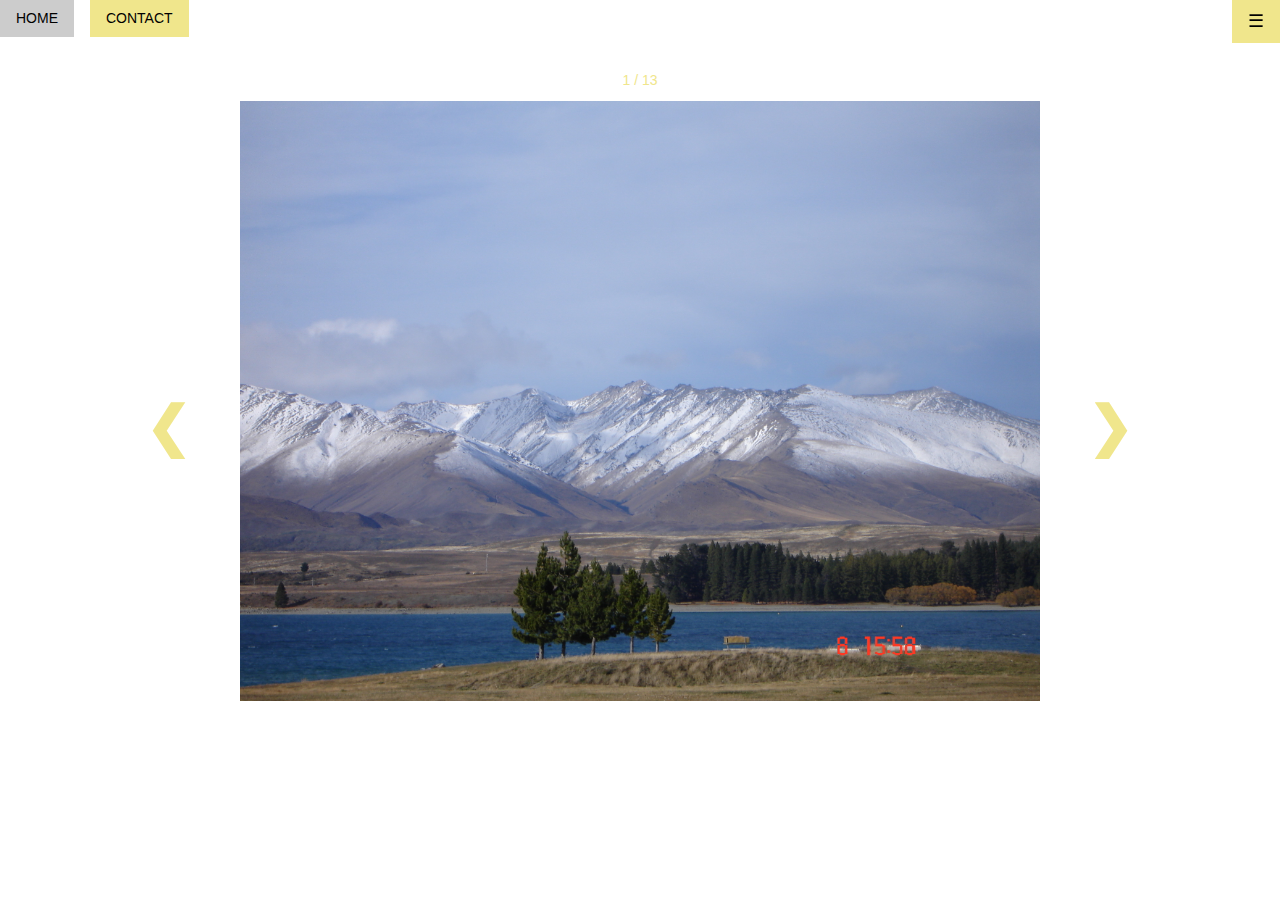
<file: post cards.html>
<!DOCTYPE html>
<html lang="en">
	<Head>
	<title>POST CARDS</title>
	<meta charset="UTF-8">
	<meta name="viewport" content="width=device-width,initial-scale=1">
	<link rel="stylesheet" href="https://www.w3schools.com/w3css/4/w3.css">

	<style>

	body,html	{height: 100%; margin: 0; font-size: 14px;  	}
	.mySlides {display: none}

	
	.slideshow-container {
	max-width: 1000px;
	position: relative;
	margin: auto;
	}

	
	.prev, .next {
	cursor: pointer;
	position: absolute;
	top: 60%;
	width: auto;
	padding: 6px;
	margin-top: -42px;
	color:khaki;
	font-weight: bold;
	font-size: 55px;
	transition: 0.6s ease;
	border-radius: 0 3px 3px 0;
	user-select: none; 	 
	}

	
	.next {
	right: 0;
	border-radius: 3px 0 0 3px;
	}

	
	.prev:hover, .next:hover {
	background-color: rgba(0,0,0,0.8);
	}

	
	.numbertext {
	color: khaki;
	padding: 70px 0px 10px 0px;
	text-align: center;
	}

	/* Fading animation once photo change */
	.fade {
	-webkit-animation-name: fade;
  -	webkit-animation-duration: 1.5s;
	animation-name: fade;
	animation-duration: 1.5s;
	}

	@-webkit-keyframes fade {
	from {opacity: .4} 
	to {opacity: 1}
	}

	@keyframes fade {
	from {opacity: .4} 
	to {opacity: 1}
	}

	/* On smaller screens, decrease text size */
	@media only screen and (max-width: 300px) {
	.prev, .next,.text {font-size: 11px}
	}

	.nav {	display: flex;  } /* strech display from 1 end to another end*/
	
	.nav a {					/* inside attribute "a" frame will have space 10up 13.5 left/right and writing will be centerzied*/
		padding: 10px 13.5px;
		text-decoration: none;	
		text-align: center;
    	}

	.nav a:hover {		background-color: khaki; color: white; } /* those colors will appear, once you put mouse on A attribute */
		
	.center {
	display: block;
	margin-left: auto;
	margin-right: auto;
	width: 80%;
	}
	</style></head>
	
	<body>
		
	<div class="w3-top w3-bar">
	<a href="index.html"	 	class="w3-bar-item w3-button w3-padding w3-khaki w3-margin-right ">HOME</a>	
	<a href="contact.html"	 	class="w3-bar-item w3-button w3-padding w3-khaki w3-margin-right ">CONTACT</a>
	
			<!-- Create  top corner) -->
			<div class="w3-sidebar w3-bar-block w3-card w3-animate-right" style="display:none;right:0;" id="rightMenu">
			<button onclick="closeRightMenu()" class="w3-bar-item w3-button w3-panel w3-hover-gray w3-black w3-large">Close &times;</button>
			
			<a href="auckland.html" 			class="w3-bar-item w3-button w3-hover-red">		AUCKLAND</a>
			<a href="coromondel peninsula.html"	class="w3-bar-item w3-button w3-hover-purple">	COROMONDEL PENINSULA</a>
			<a href="funny.html"				class="w3-bar-item w3-button w3-hover-green">	FUNNY</a>
			<a href="hanmer springs.html" 		class="w3-bar-item w3-button w3-hover-blue">	HANMER SPRINGS</a>
			<a href="local animals.html" 		class="w3-bar-item w3-button w3-hover-cyan">	LOCAL ANIMALS</a>
			<a href="local transportation.html" class="w3-bar-item w3-button w3-hover-teal">	LOCAL TRANSPORTATION</a>
			<a href="post cards.html" 			class="w3-bar-item w3-button w3-hover-khaki">	POST CARDS</a>
			<a href="rotorua.html" 				class="w3-bar-item w3-button w3-hover-yellow">	ROTORUA</a>
			<a href="waterfalls.html" 			class="w3-bar-item w3-button w3-hover-brown">WATERFALLS</a>
			</div>
		
			<div class="w3-white">
			<button class="w3-button w3-khaki w3-large w3-right" onclick="openRightMenu()">&#9776;</button>
			</div>
	</div>
	
	<!-- Start Content -->
	<div id="home""> </div>

	<div class="slideshow-container">
		<div class="mySlides fade center">
		<div class="numbertext">1 / 13 </div>
		<img src="images/post cards01.jpg" style="width:100%">
		</div>

		<div class="mySlides fade center">
		<div class="numbertext">2 / 13 </div>
		<img src="images/post cards02.jpg" style="width:100%">
		</div>

		<div class="mySlides fade center">
		<div class="numbertext">3 / 13 </div>
		<img width="800" height="600" src="images/post cards03.jpg" style="width:100%">
		</div>

		<div class="mySlides fade center">
		<div class="numbertext">4 / 13 </div>
		<img src="images/post cards04.jpg" style="width:100%">
		</div>

		<div class="mySlides fade center">
		<div class="numbertext">5 / 13 </div>
		<img src="images/post cards05.jpg" style="width:100%">
		</div>

		<div class="mySlides fade center">
		<div class="numbertext">6 / 13 </div>
		<img src="images/post cards06.jpg" style="width:100%">
		</div>
	
		<div class="mySlides fade center">
		<div class="numbertext">7 / 13 </div>
		<img width="800" height="600" src="images/post cards07.jpg" style="width:100%">
		</div>
	
		<div class="mySlides fade center">
		<div class="numbertext">8 / 13 </div>
		<img width="800" height="600" src="images/post cards08.jpg" style="width:100%">
		</div>
		
		<div class="mySlides fade center">
		<div class="numbertext">9 / 13 </div>
		<img src="images/post cards09.jpg" style="width:100%">
		</div>
		
		<div class="mySlides fade center">
		<div class="numbertext">10 / 13 </div>
		<img width="800" height="600" src="images/post cards010.jpg" style="width:100%">
		</div>
		
		<div class="mySlides fade center">
		<div class="numbertext">11 / 13 </div>
		<img width="800" height="600" src="images/post cards011.jpg" style="width:100%">
		</div>
		
		<div class="mySlides fade center">
		<div class="numbertext">12 / 13 </div>
		<img width="800" height="600" src="images/post cards012.jpg" style="width:100%">
		</div>
				
		<a class="prev" onclick="plusSlides(-1)">&#10094;</a>
		<a class="next" onclick="plusSlides(1)">&#10095;</a>
	</div>
	<br>


	<script>
		function openRightMenu() {
		document.getElementById("rightMenu").style.display = "block";
		}

		function closeRightMenu() {
		document.getElementById("rightMenu").style.display = "none";
		}
	
		var slideIndex = 1;
		showSlides(slideIndex);

		function plusSlides(n) {
		showSlides(slideIndex += n);
		}

		function currentSlide(n) {
		showSlides(slideIndex = n);
		}

		function showSlides(n) {
		var i;
		var slides = document.getElementsByClassName("mySlides");
		
		if (n > slides.length) {slideIndex = 1}    
		if (n < 1) {slideIndex = slides.length}
		for (i = 0; i < slides.length; i++) {
		slides[i].style.display = "none";  
		}
		
		
		slides[slideIndex-1].style.display = "block";  
		
		}
	</script>
	</body>
</html>
</file>
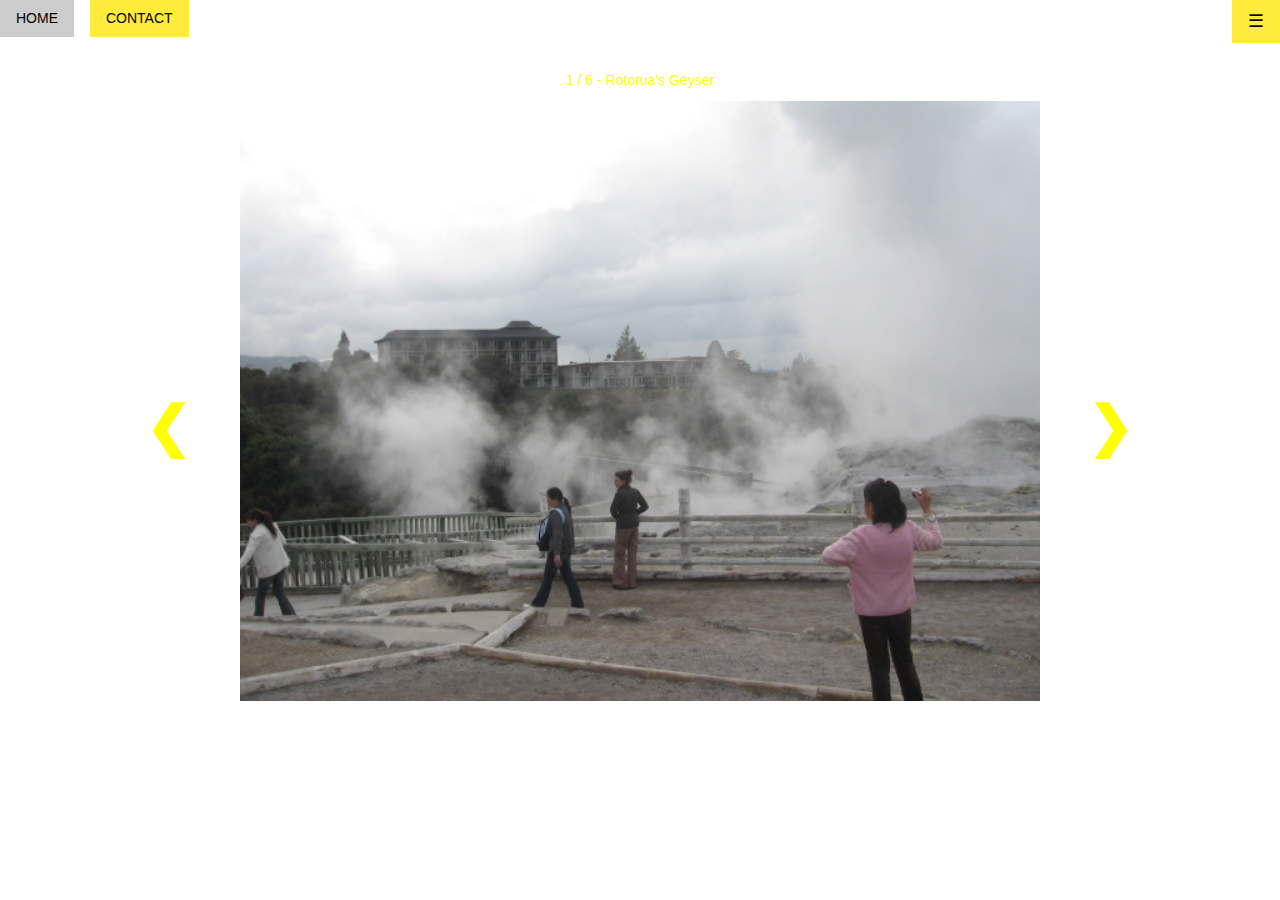
<file: rotorua.html>
<!DOCTYPE html>
<html lang="en">
	<Head>
	<meta charset="UTF-8">
	<title>ROTORUA</title>
	<meta name="viewport" content="width=device-width,initial-scale=1">
	<link rel="stylesheet" href="https://www.w3schools.com/w3css/4/w3.css">

	<style>

	body,html	{height: 100%; margin: 0; font-size: 14px;  	}
	.mySlides {display: none}

	
	.slideshow-container {
	max-width: 1000px;
	position: relative;
	margin: auto;
	}

	
	.prev, .next {
	cursor: pointer;
	position: absolute;
	top: 60%;
	width: auto;
	padding: 6px;
	margin-top: -42px;
	color: yellow;
	font-weight: bold;
	font-size: 55px;
	transition: 0.6s ease;
	border-radius: 0 3px 3px 0;
	user-select: none; 	 
	}

	
	.next {
	right: 0;
	border-radius: 3px 0 0 3px;
	}

	
	.prev:hover, .next:hover {
	background-color: rgba(0,0,0,0.8);
	}

	
	.numbertext {
	color: yellow;
	padding: 70px 0px 10px 0px;
	text-align: center;
	}

	/* Fading animation once photo change */
	.fade {
	-webkit-animation-name: fade;
  -	webkit-animation-duration: 1.5s;
	animation-name: fade;
	animation-duration: 1.5s;
	}

	@-webkit-keyframes fade {
	from {opacity: .4} 
	to {opacity: 1}
	}

	@keyframes fade {
	from {opacity: .4} 
	to {opacity: 1}
	}

	/* On smaller screens, decrease text size */
	@media only screen and (max-width: 300px) {
	.prev, .next,.text {font-size: 11px}
	}

	.nav {	display: flex;  } /* strech display from 1 end to another end*/
	
	.nav a {					/* inside attribute "a" frame will have space 10up 13.5 left/right and writing will be centerzied*/
		padding: 10px 13.5px;
		text-decoration: none;	
		text-align: center;
    	}

	.nav a:hover {		background-color: yellow; color: white; } /* those colors will appear, once you put mouse on A attribute */
		
	.center {
	display: block;
	margin-left: auto;
	margin-right: auto;
	width: 80%;
	}
	</style></head>
	
	<body>
		
	<div class="w3-top w3-bar">
	<a href="index.html"	 	class="w3-bar-item w3-button w3-padding w3-yellow w3-margin-right ">HOME</a>
	<a href="contact.html"	 	class="w3-bar-item w3-button w3-padding w3-yellow w3-margin-right ">CONTACT</a>	
		 
			<!-- Create  top corner) -->
			<div class="w3-sidebar w3-bar-block w3-card w3-animate-right" style="display:none;right:0;" id="rightMenu">
			<button onclick="closeRightMenu()" class="w3-bar-item w3-button w3-panel w3-hover-gray w3-black w3-large">Close &times;</button>
			
			<a href="auckland.html" 			class="w3-bar-item w3-button w3-hover-red">		AUCKLAND</a>
			<a href="coromondel peninsula.html"	class="w3-bar-item w3-button w3-hover-purple">	COROMONDEL PENINSULA</a>
			<a href="funny.html"				class="w3-bar-item w3-button w3-hover-green">	FUNNY</a>
			<a href="hanmer springs.html" 		class="w3-bar-item w3-button w3-hover-blue">	HANMER SPRINGS</a>
			<a href="local animals.html" 		class="w3-bar-item w3-button w3-hover-cyan">	LOCAL ANIMALS</a>
			<a href="local transportation.html" class="w3-bar-item w3-button w3-hover-teal">	LOCAL TRANSPORTATION</a>
			<a href="post cards.html" 			class="w3-bar-item w3-button w3-hover-khaki">	POST CARDS</a>
			<a href="rotorua.html" 				class="w3-bar-item w3-button w3-hover-yellow">	ROTORUA</a>
			<a href="waterfalls.html" 			class="w3-bar-item w3-button w3-hover-brown">	WATERFALLS</a>
			</div>
		
			<div class="w3-white">
			<button class="w3-button w3-yellow w3-large w3-right" onclick="openRightMenu()">&#9776;</button>
			</div>
	</div>
	
	<!-- Start Content -->
	<div id="home""> </div>

	<div class="slideshow-container">
		<div class="mySlides fade center">
		<div class="numbertext">1 / 6 - Rotorua's Geyser</div>
		<img src="images/rotorua01.jpg" style="width:100%">
		</div>

		<div class="mySlides fade center">
		<div class="numbertext">2 / 6 - Geyser Eruption At Rotorua</div>
		<img width="800" height="600" src="images/rotorua02.jpg" style="width:100%">
		</div>

		<div class="mySlides fade center">
		<div class="numbertext">3 / 6 - Rotorua's Steamy Geyser</div>
		<img src="images/rotorua03.jpg" style="width:100%">
		</div>

		<div class="mySlides fade center">
		<div class="numbertext">4 / 6 - Maori Totems At Rotorua</div>
		<img src="images/rotorua04.jpg" style="width:100%">
		</div>
 
		<div class="mySlides fade center">
		<div class="numbertext ">5 / 6 - Marae, Open Space In Front Of The Wharenui (Meeting House)  </div>
		<img width="800" height="600" src="images/rotorua05.jpg" style="width:100%">
		</div>

		<div class="mySlides fade center">
		<div class="numbertext">6 / 6 - Rotorua Museum</div>
		<img src="images/rotorua06.jpg" style="width:100%">
		</div>
	
		<a class="prev" onclick="plusSlides(-1)">&#10094;</a>
		<a class="next" onclick="plusSlides(1)">&#10095;</a>
	</div>
	<br>


	<script>
		function openRightMenu() {
		document.getElementById("rightMenu").style.display = "block";
		}

		function closeRightMenu() {
		document.getElementById("rightMenu").style.display = "none";
		}
	
		var slideIndex = 1;
		showSlides(slideIndex);

		function plusSlides(n) {
		showSlides(slideIndex += n);
		}

		function currentSlide(n) {
		showSlides(slideIndex = n);
		}

		function showSlides(n) {
		var i;
		var slides = document.getElementsByClassName("mySlides");
		if (n > slides.length) {slideIndex = 1}    
		if (n < 1) {slideIndex = slides.length}
		for (i = 0; i < slides.length; i++) {
		slides[i].style.display = "none";  
		}
		
		
		slides[slideIndex-1].style.display = "block";  
		
		}
	</script>
	</body>
</html>
</file>
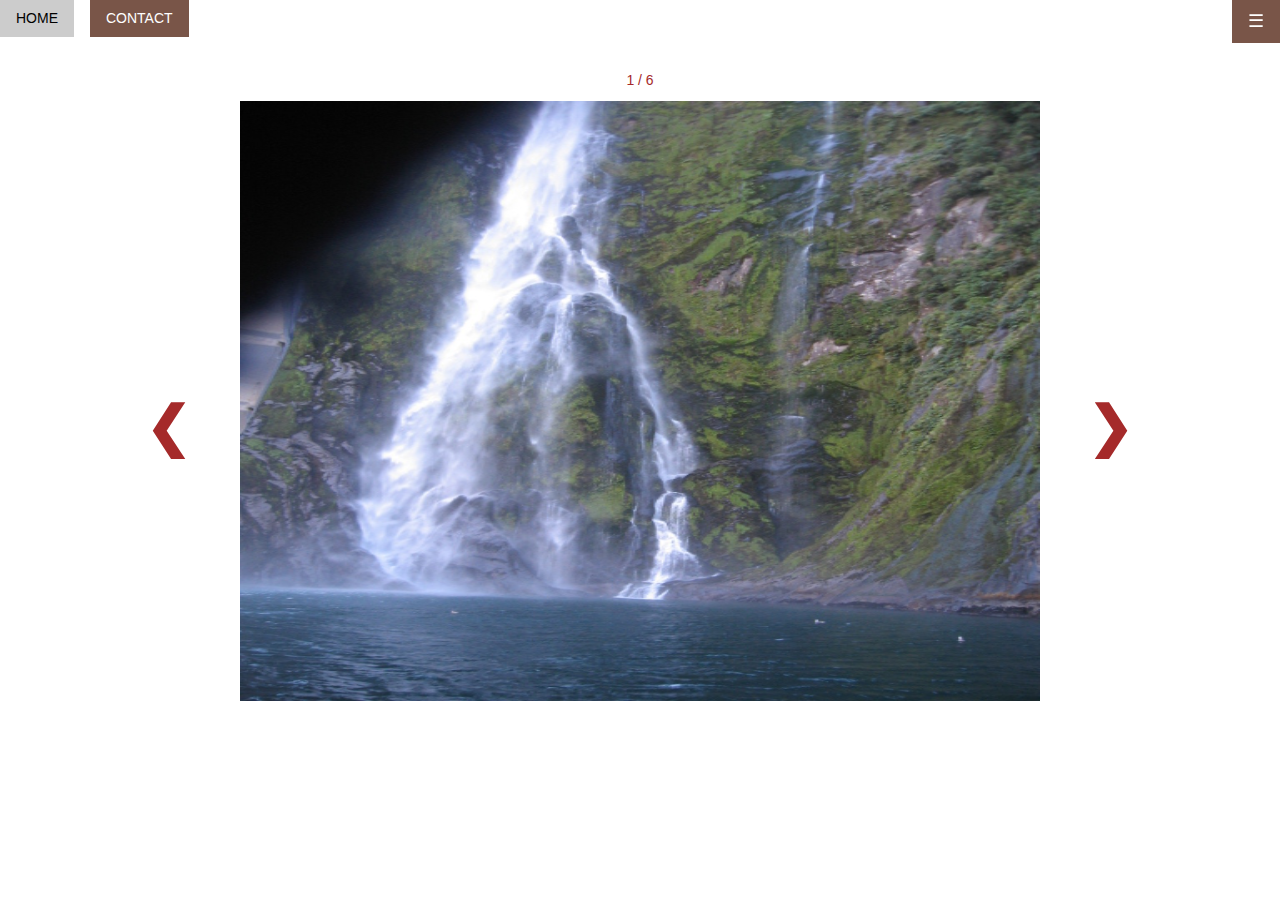
<file: waterfalls.html>
<!DOCTYPE html>
<html lang="en">
	<Head>
	<meta charset="UTF-8">
	<title>WATERFALLS</title>
	<meta name="viewport" content="width=device-width,initial-scale=1">
	<link rel="stylesheet" href="https://www.w3schools.com/w3css/4/w3.css">

	<style>

	body,html	{height: 100%; margin: 0; font-size: 14px;  	}
	.mySlides {display: none}

	
	.slideshow-container {
	max-width: 1000px;
	position: relative;
	margin: auto;
	}

	
	.prev, .next {
	cursor: pointer;
	position: absolute;
	top: 60%;
	width: auto;
	padding: 6px;
	margin-top: -42px;
	color: #A52A2A;
	font-weight: bold;
	font-size: 55px;
	transition: 0.6s ease;
	border-radius: 0 3px 3px 0;
	user-select: none; 	 
	}

	
	.next {
	right: 0;
	border-radius: 3px 0 0 3px;
	}

	
	.prev:hover, .next:hover {
	background-color: rgba(0,0,0,0.8);
	}

	
	.numbertext {
	color: Brown;
	padding: 70px 0px 10px 0px;
	text-align: center;
	}

	/* Fading animation once photo change */
	.fade {
	-webkit-animation-name: fade;
  -	webkit-animation-duration: 1.5s;
	animation-name: fade;
	animation-duration: 1.5s;
	}

	@-webkit-keyframes fade {
	from {opacity: .4} 
	to {opacity: 1}
	}

	@keyframes fade {
	from {opacity: .4} 
	to {opacity: 1}
	}

	/* On smaller screens, decrease text size */
	@media only screen and (max-width: 300px) {
	.prev, .next,.text {font-size: 11px}
	}

	.nav {	display: flex;  } /* strech display from 1 end to another end*/
	
	.nav a {					/* inside attribute "a" frame will have space 10up 13.5 left/right and writing will be centerzied*/
		padding: 10px 13.5px;
		text-decoration: none;	
		text-align: center;
    	}

	.nav a:hover {		background-color: pale-red; color: white; } /* those colors will appear, once you put mouse on A attribute */
		
	.center {
	display: block;
	margin-left: auto;
	margin-right: auto;
	width: 80%;
	}
	</style></head>
	
	<body>
		
	<div class="w3-top w3-bar">
	<a href="index.html"	 	class="w3-bar-item w3-button w3-padding w3-brown w3-margin-right ">HOME</a>	
	<a href="contact.html"	 	class="w3-bar-item w3-button w3-padding w3-brown w3-margin-right ">CONTACT</a>
	
			<!-- Create  top corner) -->
			<div class="w3-sidebar w3-bar-block w3-card w3-animate-right" style="display:none;right:0;" id="rightMenu">
			<button onclick="closeRightMenu()" class="w3-bar-item w3-button w3-panel w3-hover-gray w3-black w3-large">Close &times;</button>
			
			<a href="auckland.html" 			class="w3-bar-item w3-button w3-hover-red">		AUCKLAND</a>
			<a href="coromondel peninsula.html"	class="w3-bar-item w3-button w3-hover-purple">	COROMONDEL PENINSULA</a>
			<a href="funny.html"				class="w3-bar-item w3-button w3-hover-green">	FUNNY</a>
			<a href="hanmer springs.html" 		class="w3-bar-item w3-button w3-hover-blue">	HANMER SPRINGS</a>
			<a href="local animals.html" 		class="w3-bar-item w3-button w3-hover-cyan">	LOCAL ANIMALS</a>
			<a href="local transportation.html" class="w3-bar-item w3-button w3-hover-teal">	LOCAL TRANSPORTATION</a>
			<a href="post cards.html" 			class="w3-bar-item w3-button w3-hover-khaki">	POST CARDS</a>
			<a href="rotorua.html" 				class="w3-bar-item w3-button w3-hover-yellow">	ROTORUA</a>
			<a href="waterfalls.html" 			class="w3-bar-item w3-button w3-hover-brown">	WATERFALLS</a>
			</div>
		
			<div class="w3-white">
			<button class="w3-button w3-brown w3-large w3-right" onclick="openRightMenu()">&#9776;</button>
			</div>
	</div>
	
	<!-- Start Content -->
	<div id="home""> </div>

	<div class="slideshow-container">
		<div class="mySlides fade center">
		<div class="numbertext">1 / 6 </div>
		<img width="800" height="600" src="images/waterfalls01.jpg" style="width:100%">
		</div>

		<div class="mySlides fade center">
		<div class="numbertext">2 / 6 </div>
		<img src="images/waterfalls02.jpg" style="width:100%">
		</div>

		<div class="mySlides fade center">
		<div class="numbertext">3 / 6 </div>
		<img width="800" height="600" src="images/waterfalls03.jpg" style="width:100%">
		</div>

		<div class="mySlides fade center">
		<div class="numbertext">4 / 6 </div>
		<img src="images/waterfalls04.jpg" style="width:100%">
		</div>

		<div class="mySlides fade center">
		<div class="numbertext">5 / 6 </div>
		<img width="800" height="600" src="images/waterfalls05.jpg" style="width:100%">
		</div>

		<div class="mySlides fade center">
		<div class="numbertext">6 / 6 </div>
		<img width="800" height="600" src="images/waterfalls06.jpg" style="width:100%">
		</div>
									
		<a class="prev" onclick="plusSlides(-1)">&#10094;</a>
		<a class="next" onclick="plusSlides(1)">&#10095;</a>
	</div>
	<br>


	<script>
		function openRightMenu() {
		document.getElementById("rightMenu").style.display = "block";
		}

		function closeRightMenu() {
		document.getElementById("rightMenu").style.display = "none";
		}
	
		var slideIndex = 1;
		showSlides(slideIndex);

		function plusSlides(n) {
		showSlides(slideIndex += n);
		}

		function currentSlide(n) {
		showSlides(slideIndex = n);
		}

		function showSlides(n) {
		var i;
		var slides = document.getElementsByClassName("mySlides");
		if (n > slides.length) {slideIndex = 1}    
		if (n < 1) {slideIndex = slides.length}
		for (i = 0; i < slides.length; i++) {
		slides[i].style.display = "none";  
		}
		
		
		slides[slideIndex-1].style.display = "block";  
		
		}
	</script>
	</body>
</html>
</file>
<file: contact.css>
body {background: #ececec;}
h1, h3, h4 {
  border-bottom: 1px solid #ccc;
  color: #3F51B5;
  padding-bottom: 8px;}
h1 { padding-top: 25px ;}
.container {
  margin: auto;
  
  text-align: center;
}
.listFlex {display: flex; justify-content: center; margin: auto;
  }
.des {
	display: block;
	background-color: #999999;
	}

img {
  width: 30%;
}
</file>
